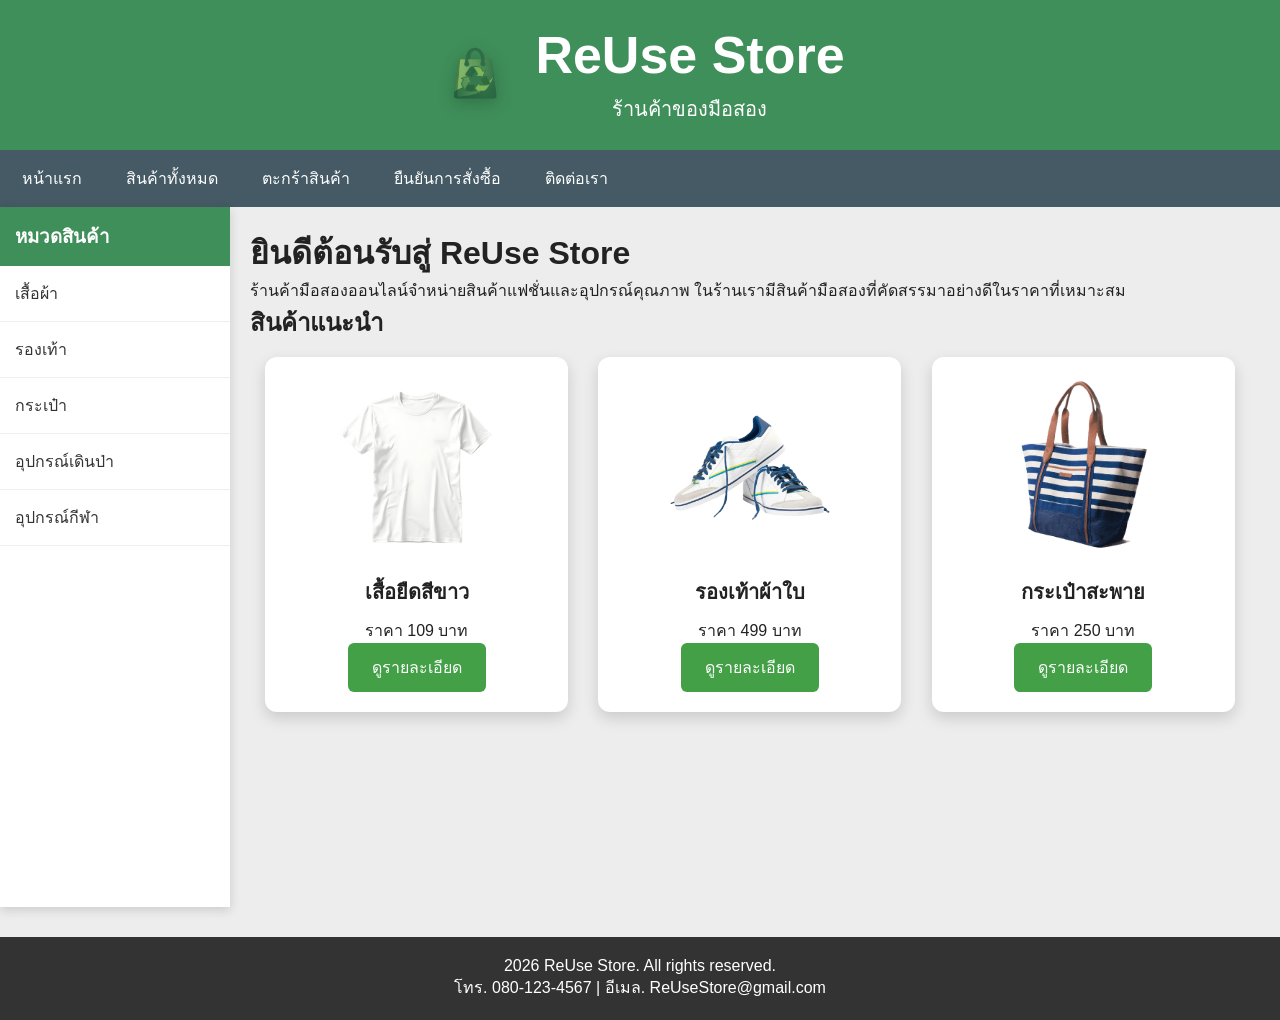
<file: index.html>
<!DOCTYPE html>
<html lang="th">
<head>
    <meta charset="UTF-8">
    <title>My Shop</title>
    <link rel="stylesheet" href="style.css">
</head>
<body>

<div class="header">
    <div class="logo-title">
        <img src="images/logo.png" alt="Logo" class="logo">
        <div>
            <h1>ReUse Store</h1>
            <p>ร้านค้าของมือสอง</p>
        </div>
    </div>
</div>

<div class="topmenu">
    <a href="index.html">หน้าแรก</a>
    <a href="products.html">สินค้าทั้งหมด</a>
    <a href="cart.html">ตะกร้าสินค้า</a>
    <a href="confirm.html">ยืนยันการสั่งซื้อ</a>
    <a href="#">ติดต่อเรา</a>
</div>

<div class="container">

    <div class="sidebar">
        <h3>หมวดสินค้า</h3>
        <ul>
            <li><a href="#">เสื้อผ้า</a></li>
            <li><a href="#">รองเท้า</a></li>
            <li><a href="#">กระเป๋า</a></li>
            <li><a href="#">อุปกรณ์เดินป่า</a></li>
            <li><a href="#">อุปกรณ์กีฬา</a></li>
        </ul>
    </div>

    <div class="content">

        <h1>ยินดีต้อนรับสู่ ReUse Store</h1>

        <p>
        ร้านค้ามือสองออนไลน์จำหน่ายสินค้าแฟชั่นและอุปกรณ์คุณภาพ
        ในร้านเรามีสินค้ามือสองที่คัดสรรมาอย่างดีในราคาที่เหมาะสม
        </p>

        <h2>สินค้าแนะนำ</h2>

        <div class="product">
            <img src="images/Shirt1.png" alt="">
            <h3>เสื้อยืดสีขาว</h3>
            <p>ราคา 109 บาท</p>
            <a href="product-detail-1.html">ดูรายละเอียด</a>
        </div>

        <div class="product">
            <img src="images/shoe1.png" alt="">
            <h3>รองเท้าผ้าใบ</h3>
            <p>ราคา 499 บาท</p>
            <a href="product-detail-1.html">ดูรายละเอียด</a>
        </div>

        <div class="product">
            <img src="images/bag1.png" alt="">
            <h3>กระเป๋าสะพาย</h3>
            <p>ราคา 250 บาท</p>
            <a href="product-detail-1.html">ดูรายละเอียด</a>
        </div>
        <div class="clear"></div>

    </div>

</div>

<div class="footer">
    <p>2026 ReUse Store. All rights reserved.</p>
    <p>โทร. 080-123-4567 | อีเมล. ReUseStore@gmail.com</p>
</div>

</body>
</html>
</file>
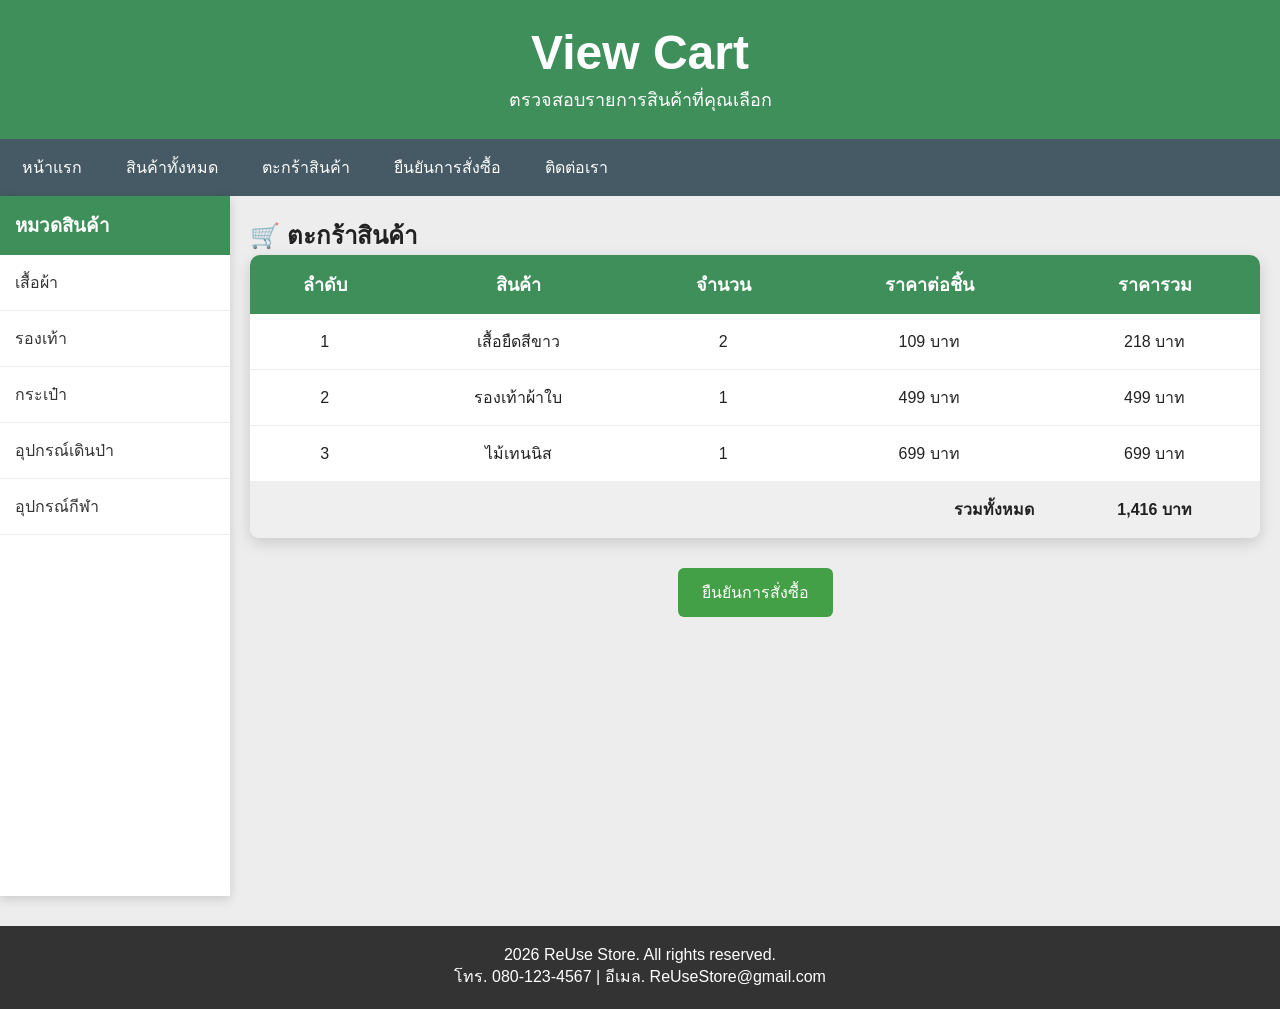
<file: cart.html>
<!DOCTYPE html>
<html lang="th">
<head>
    <meta charset="UTF-8">
    <title>ตะกร้าสินค้า</title>
    <link rel="stylesheet" href="style.css">
</head>

<body>

<div class="header">
    <h1>View Cart</h1>
    <p>ตรวจสอบรายการสินค้าที่คุณเลือก</p>
</div>

<div class="topmenu">
    <a href="index.html">หน้าแรก</a>
    <a href="products.html">สินค้าทั้งหมด</a>
    <a href="cart.html">ตะกร้าสินค้า</a>
    <a href="confirm.html">ยืนยันการสั่งซื้อ</a>
    <a href="#">ติดต่อเรา</a>
</div>

<div class="container">
    <div class="sidebar">
        <h3>หมวดสินค้า</h3>
        <ul>
            <li><a href="#">เสื้อผ้า</a></li>
            <li><a href="#">รองเท้า</a></li>
            <li><a href="#">กระเป๋า</a></li>
            <li><a href="#">อุปกรณ์เดินป่า</a></li>
            <li><a href="#">อุปกรณ์กีฬา</a></li>
        </ul>
    </div>
    <div class="content">

        <h2>🛒 ตะกร้าสินค้า</h2>

        <table class="cart-table">
            <thead>
                <tr>
                    <th>ลำดับ</th>
                    <th>สินค้า</th>
                    <th>จำนวน</th>
                    <th>ราคาต่อชิ้น</th>
                    <th>ราคารวม</th>
                </tr>
            </thead>

            <tbody>
                <tr>
                    <td>1</td>
                    <td>เสื้อยืดสีขาว</td>
                    <td>2</td>
                    <td>109 บาท</td>
                    <td>218 บาท</td>
                </tr>

                <tr>
                    <td>2</td>
                    <td>รองเท้าผ้าใบ</td>
                    <td>1</td>
                    <td>499 บาท</td>
                    <td>499 บาท</td>
                </tr>

                <tr>
                    <td>3</td>
                    <td>ไม้เทนนิส</td>
                    <td>1</td>
                    <td>699 บาท</td>
                    <td>699 บาท</td>
                </tr>

                <tr class="total">
                    <td colspan="4" style="text-align:right;">
                        <strong>รวมทั้งหมด</strong>
                    </td>
                    <td><strong>1,416 บาท</strong></td>
                </tr>
            </tbody>
        </table>

        <div class="button-area">
            <a href="confirm.html" class="btn">ยืนยันการสั่งซื้อ</a>
        </div>
        
    </div>

</div>

<div class="footer">
    <p>2026 ReUse Store. All rights reserved.</p>
    <p>โทร. 080-123-4567 | อีเมล. ReUseStore@gmail.com</p>
</div>

</body>
</html>
</file>
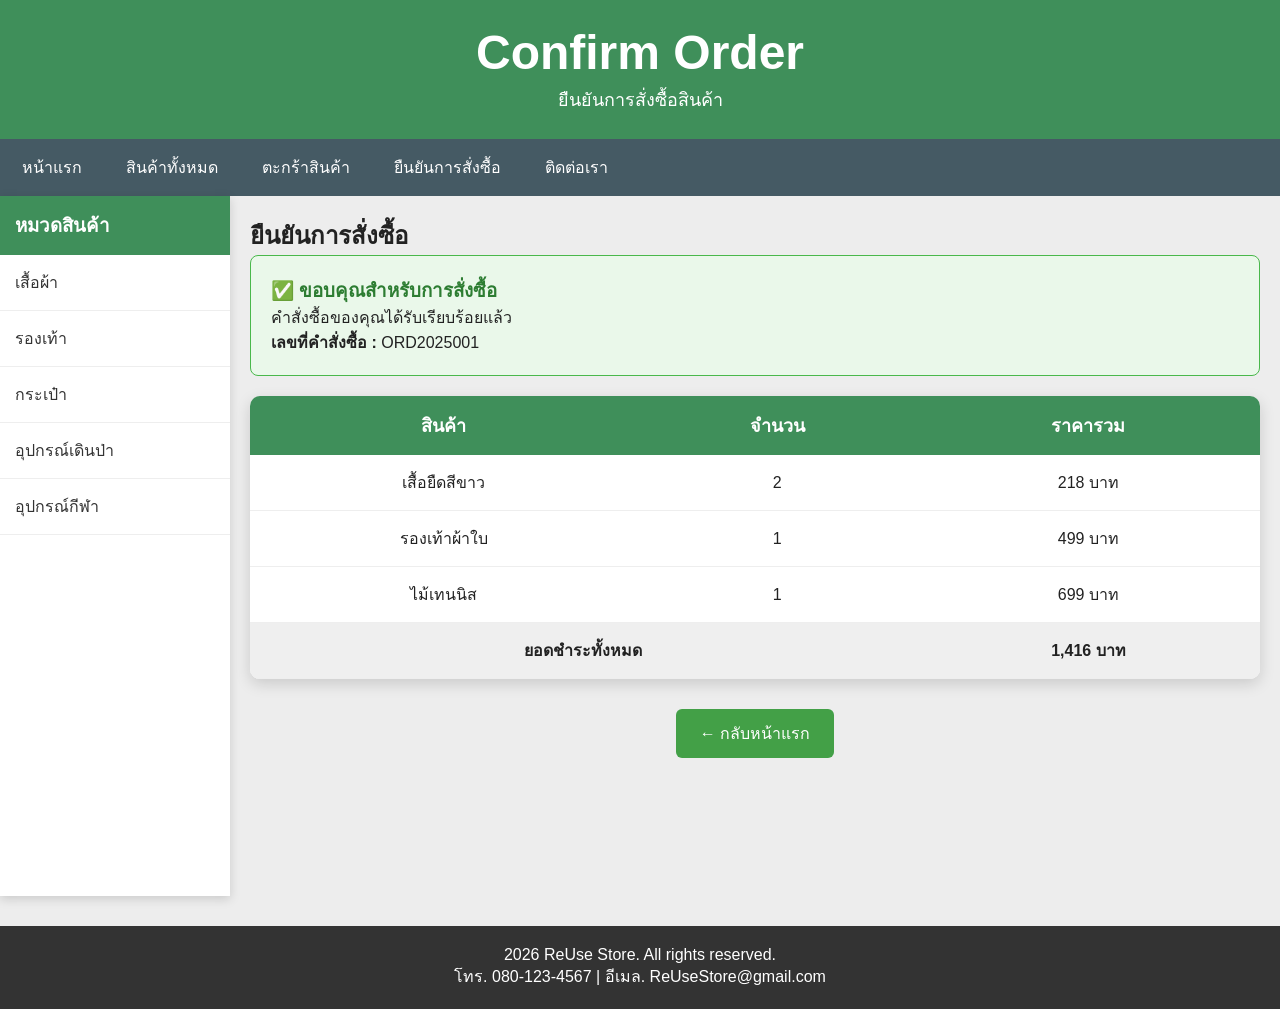
<file: confirm.html>
<!DOCTYPE html>
<html lang="th">
<head>
    <meta charset="UTF-8">
    <title>ยืนยันการสั่งซื้อ</title>
    <link rel="stylesheet" href="style.css">
</head>
<body>

<div class="header">
    <h1>Confirm Order</h1>
    <p>ยืนยันการสั่งซื้อสินค้า</p>
</div>

<div class="topmenu">
    <a href="index.html">หน้าแรก</a>
    <a href="products.html">สินค้าทั้งหมด</a>
    <a href="cart.html">ตะกร้าสินค้า</a>
    <a href="confirm.html">ยืนยันการสั่งซื้อ</a>
    <a href="#">ติดต่อเรา</a>
</div>

<div class="container">

    <div class="sidebar">
        <h3>หมวดสินค้า</h3>
        <ul>
            <li><a href="#">เสื้อผ้า</a></li>
            <li><a href="#">รองเท้า</a></li>
            <li><a href="#">กระเป๋า</a></li>
            <li><a href="#">อุปกรณ์เดินป่า</a></li>
            <li><a href="#">อุปกรณ์กีฬา</a></li>
        </ul>
    </div>
    <div class="content">

        <h2>ยืนยันการสั่งซื้อ</h2>

        <div class="success-box">
            <h3>✅ ขอบคุณสำหรับการสั่งซื้อ</h3>
            <p>คำสั่งซื้อของคุณได้รับเรียบร้อยแล้ว</p>
            <p><strong>เลขที่คำสั่งซื้อ :</strong> ORD2025001</p>
        </div>

        <table class="cart-table">

            <tr>
                <th>สินค้า</th>
                <th>จำนวน</th>
                <th>ราคารวม</th>
            </tr>

            <tr>
                <td>เสื้อยืดสีขาว</td>
                <td>2</td>
                <td>218 บาท</td>
            </tr>

            <tr>
                <td>รองเท้าผ้าใบ</td>
                <td>1</td>
                <td>499 บาท</td>
            </tr>

            <tr>
                <td>ไม้เทนนิส</td>
                <td>1</td>
                <td>699 บาท</td>

            <tr class="total">
                <td colspan="2"><strong>ยอดชำระทั้งหมด</strong></td>
                <td><strong>1,416 บาท</strong></td>
            </tr>

        </table>

        <div class="button-btn">
            <a href="index.html" class="btn">← กลับหน้าแรก</a>
        </div>

    </div>

</div>

<div class="footer">
    <p>2026 ReUse Store. All rights reserved.</p>
    <p>โทร. 080-123-4567 | อีเมล. ReUseStore@gmail.com</p>
</div>

</body>
</html>
</file>
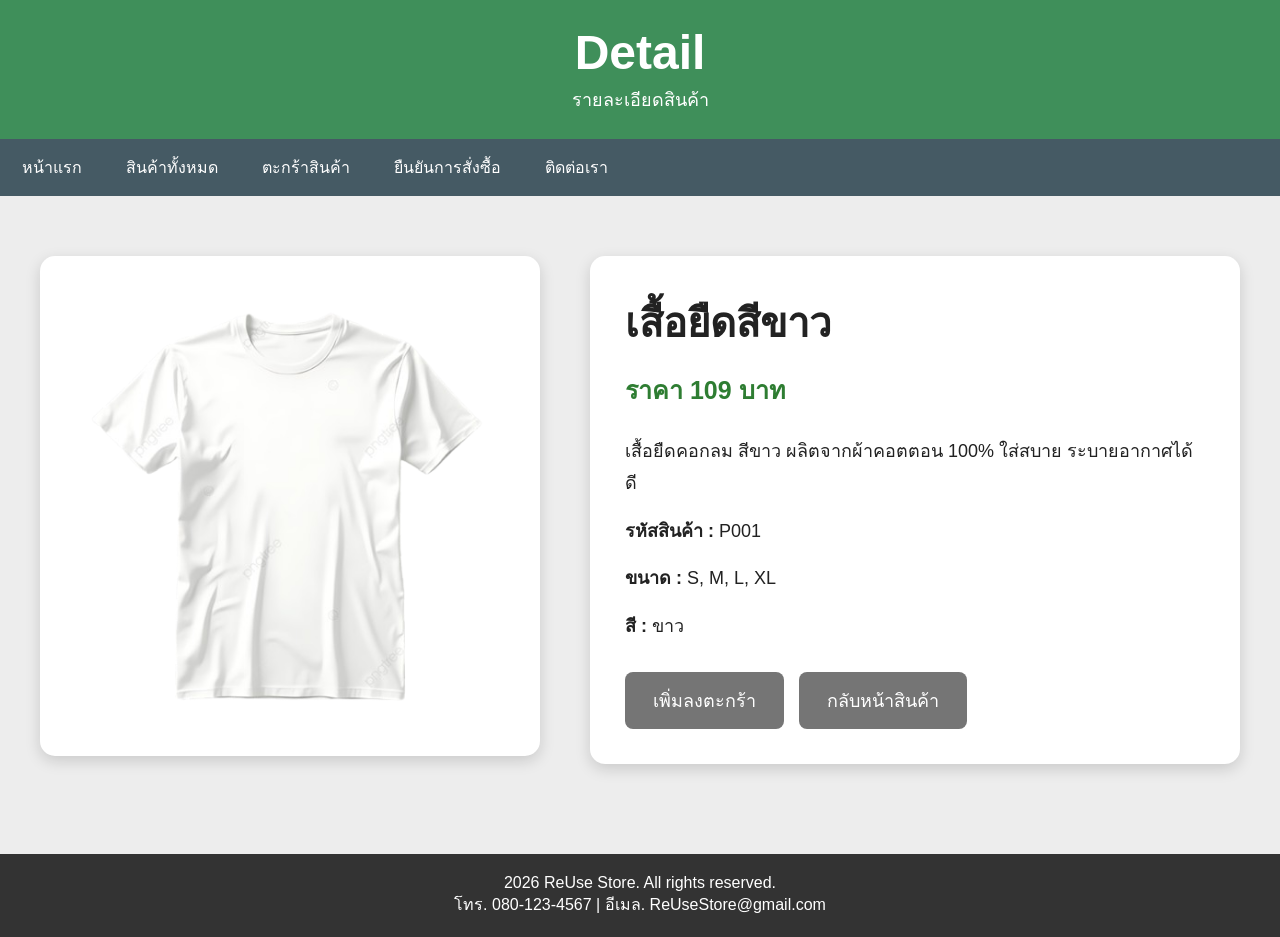
<file: product-detail-1.html>
<!DOCTYPE html>
<html lang="th">
<head>
    <meta charset="UTF-8">
    <title>รายละเอียดสินค้า</title>
    <link rel="stylesheet" href="style.css">
</head>
<body>

<div class="header">
    <h1>Detail</h1>
    <p>รายละเอียดสินค้า</p>
</div>

<div class="topmenu">
    <a href="index.html">หน้าแรก</a>
    <a href="products.html">สินค้าทั้งหมด</a>
    <a href="cart.html">ตะกร้าสินค้า</a>
    <a href="confirm.html">ยืนยันการสั่งซื้อ</a>
    <a href="#">ติดต่อเรา</a>
</div>

<div class="container">


    <div class="content">

        <div class="product-detail">

            <img src="images/Shirt1.png" alt="เสื้อยืดสีขาว" class="product-image">

            <div class="detail-box">
                <h2>เสื้อยืดสีขาว</h2>
                <h3>ราคา 109 บาท</h3>
                <p>เสื้อยืดคอกลม สีขาว ผลิตจากผ้าคอตตอน 100% ใส่สบาย ระบายอากาศได้ดี</p>
                <p><strong>รหัสสินค้า :</strong> P001</p>
                <p><strong>ขนาด :</strong> S, M, L, XL</p>
                <p><strong>สี :</strong> ขาว</p>
                <div class="button-group">
                    <a href="cart.html" class="btn">เพิ่มลงตะกร้า</a>
                    <a href="products.html" class="btn">กลับหน้าสินค้า</a>
                </div>
            </div>
        </div>
    </div>
</div>

<div class="footer">
    <p>2026 ReUse Store. All rights reserved.</p>
    <p>โทร. 080-123-4567 | อีเมล. ReUseStore@gmail.com</p>
</div>

</body>
</html>
</file>
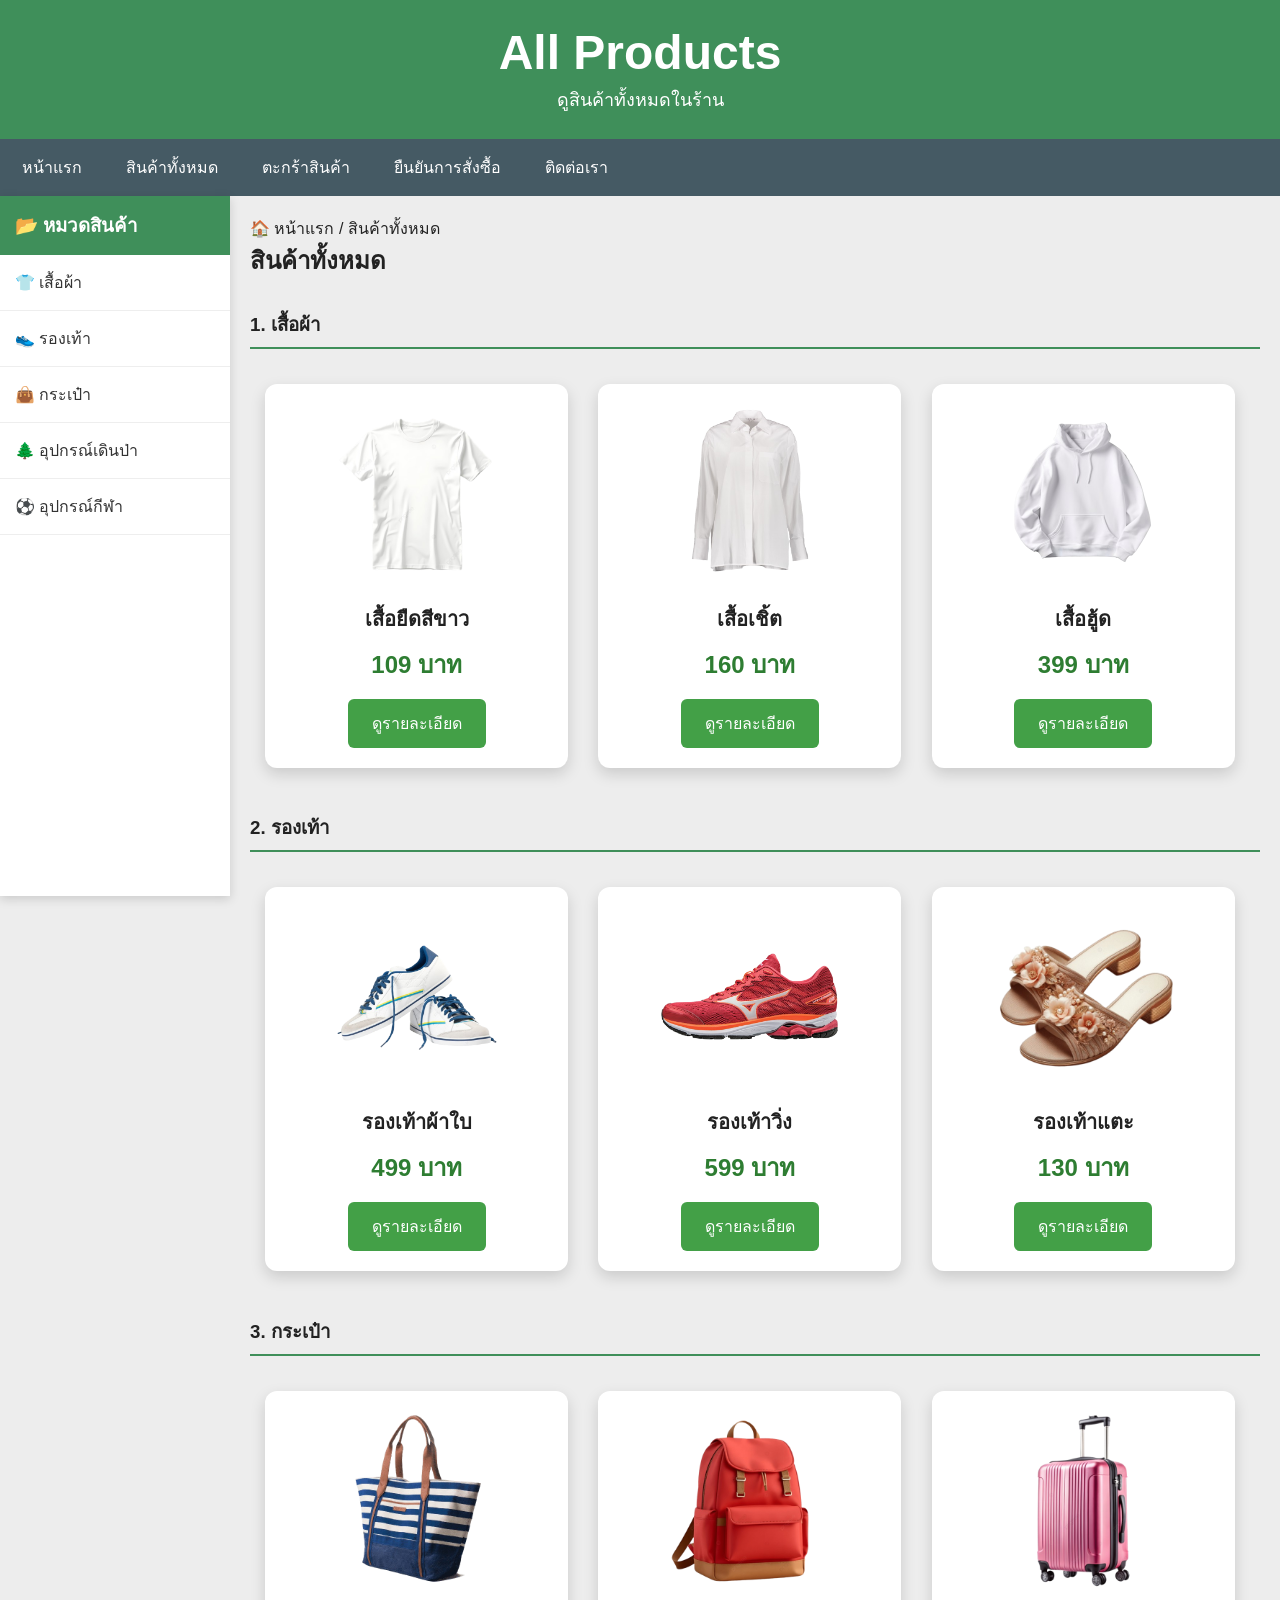
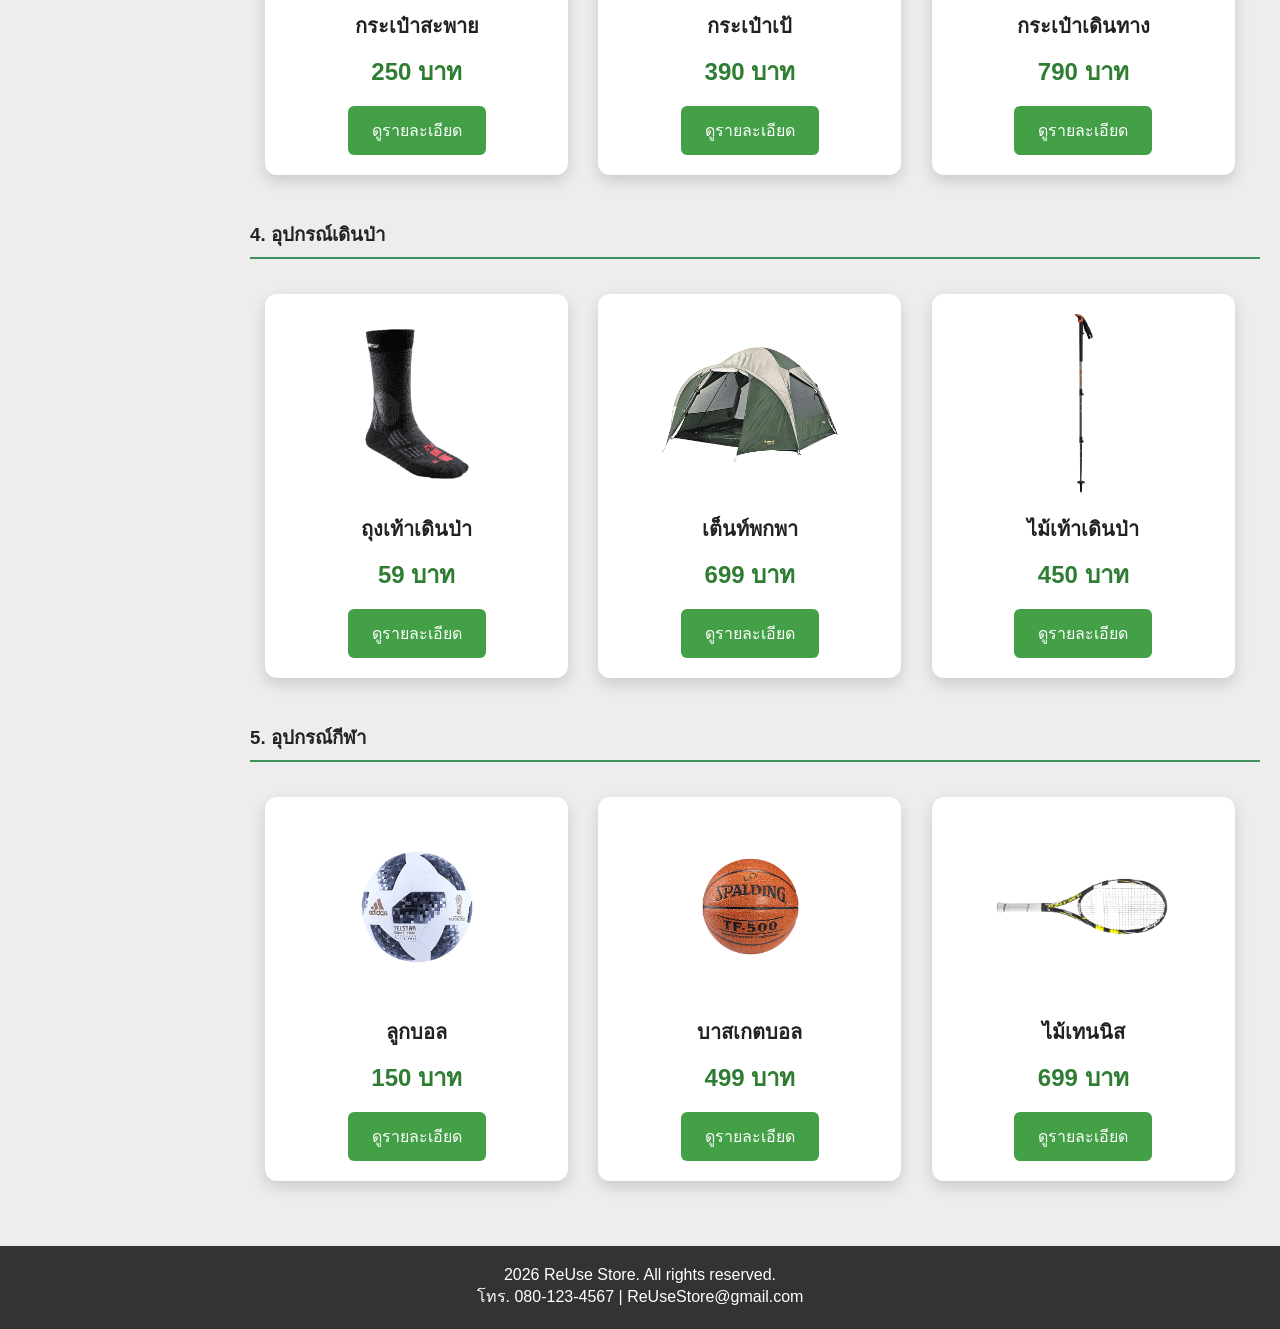
<file: products.html>
<!DOCTYPE html>
<html lang="th">
<head>
    <meta charset="UTF-8">
    <title>สินค้าทั้งหมด</title>
    <link rel="stylesheet" href="style.css">
</head>

<body>

<div class="header">
    <h1>All Products</h1>
    <p>ดูสินค้าทั้งหมดในร้าน</p>
</div>

<div class="topmenu">
    <a href="index.html">หน้าแรก</a>
    <a href="products.html">สินค้าทั้งหมด</a>
    <a href="cart.html">ตะกร้าสินค้า</a>
    <a href="confirm.html">ยืนยันการสั่งซื้อ</a>
    <a href="#">ติดต่อเรา</a>
</div>

<div class="container">
    <div class="sidebar">

        <h3>📂 หมวดสินค้า</h3>

        <ul>
            <li><a href="#">👕 เสื้อผ้า</a></li>
            <li><a href="#">👟 รองเท้า</a></li>
            <li><a href="#">👜 กระเป๋า</a></li>
            <li><a href="#">🌲 อุปกรณ์เดินป่า</a></li>
            <li><a href="#">⚽ อุปกรณ์กีฬา</a></li>
        </ul>

    </div>

    <div class="content">

        <div class="breadcrumb">
            🏠 หน้าแรก / สินค้าทั้งหมด
        </div>

        <h2>สินค้าทั้งหมด</h2>

        <h3 class="category">1. เสื้อผ้า</h3>

        <div class="product">
            <img src="images/Shirt1.png">
            <h3>เสื้อยืดสีขาว</h3>
            <p class="price">109 บาท</p>
            <a href="product-detail-1.html">ดูรายละเอียด</a>
        </div>

        <div class="product">
            <img src="images/Shirt2.png">
            <h3>เสื้อเชิ้ต</h3>
            <p class="price">160 บาท</p>
            <a href="product-detail-1.html">ดูรายละเอียด</a>
        </div>

        <div class="product">
            <img src="images/Shirt3.png">
            <h3>เสื้อฮู้ด</h3>
            <p class="price">399 บาท</p>
            <a href="product-detail-1.html">ดูรายละเอียด</a>
        </div>

        <div class="clear"></div>

        <h3 class="category">2. รองเท้า</h3>

        <div class="product">
            <img src="images/shoe1.png">
            <h3>รองเท้าผ้าใบ</h3>
            <p class="price">499 บาท</p>
            <a href="product-detail-1.html">ดูรายละเอียด</a>
        </div>

        <div class="product">
            <img src="images/shoe2.png">
            <h3>รองเท้าวิ่ง</h3>
            <p class="price">599 บาท</p>
            <a href="product-detail-1.html">ดูรายละเอียด</a>
        </div>

        <div class="product">
            <img src="images/shoe3.png">
            <h3>รองเท้าแตะ</h3>
            <p class="price">130 บาท</p>
            <a href="product-detail-1.html">ดูรายละเอียด</a>
        </div>

        <div class="clear"></div>

        <h3 class="category">3. กระเป๋า</h3>

        <div class="product">
            <img src="images/bag1.png">
            <h3>กระเป๋าสะพาย</h3>
            <p class="price">250 บาท</p>
            <a href="product-detail-1.html">ดูรายละเอียด</a>
        </div>

        <div class="product">
            <img src="images/bag2.png">
            <h3>กระเป๋าเป้</h3>
            <p class="price">390 บาท</p>
            <a href="product-detail-1.html">ดูรายละเอียด</a>
        </div>

        <div class="product">
            <img src="images/bag3.png">
            <h3>กระเป๋าเดินทาง</h3>
            <p class="price">790 บาท</p>
            <a href="product-detail-1.html">ดูรายละเอียด</a>
        </div>

        <div class="clear"></div>

        <h3 class="category">4. อุปกรณ์เดินป่า</h3>

        <div class="product">
            <img src="images/jungle1.png">
            <h3>ถุงเท้าเดินป่า</h3>
            <p class="price">59 บาท</p>
            <a href="product-detail-1.html">ดูรายละเอียด</a>
        </div>

        <div class="product">
            <img src="images/jungle2.png">
            <h3>เต็นท์พกพา</h3>
            <p class="price">699 บาท</p>
            <a href="product-detail-1.html">ดูรายละเอียด</a>
        </div>

        <div class="product">
            <img src="images/jungle3.png">
            <h3>ไม้เท้าเดินป่า</h3>
            <p class="price">450 บาท</p>
            <a href="product-detail-1.html">ดูรายละเอียด</a>
        </div>

        <div class="clear"></div>
        

        <h3 class="category">5. อุปกรณ์กีฬา</h3>

        <div class="product">
            <img src="images/sport1.png">
            <h3>ลูกบอล</h3>
            <p class="price">150 บาท</p>
            <a href="product-detail-1.html">ดูรายละเอียด</a>
        </div>

        <div class="product">
            <img src="images/sport2.png">
            <h3>บาสเกตบอล</h3>
            <p class="price">499 บาท</p>
            <a href="product-detail-1.html">ดูรายละเอียด</a>
        </div>

        <div class="product">
            <img src="images/sport3.png">
            <h3>ไม้เทนนิส</h3>
            <p class="price">699 บาท</p>
            <a href="product-detail-1.html">ดูรายละเอียด</a>
        </div>

        <div class="clear"></div>
 


    </div>

</div>

<div class="footer">
    <p>2026 ReUse Store. All rights reserved.</p>
    <p>โทร. 080-123-4567 | ReUseStore@gmail.com</p>
</div>

</body>
</file>
<file: style.css>
*{
    margin:0;
    padding:0;
    box-sizing:border-box;
    font-family:Arial, Helvetica, sans-serif;
}

body{
    background:#ededed;
    color:#222;
}

.header{
    background: #3F8F5A;
    color:#fff;
    text-align:center;
    padding:25px;
}

.header h1{
    font-size:48px;
}

.header p{
    margin-top:5px;
    font-size:18px;
}
.logo-title{
    display:flex;
    justify-content:center;
    align-items:center;
    gap:20px;
}

.logo{
    width:90px;
    height:90px;
    object-fit:contain;
}

.logo-title h1{
    margin:0;
    font-size:52px;
}

.logo-title p{
    margin-top:8px;
    font-size:20px;
}
.logo{
    width:80px;
    filter:drop-shadow(0 4px 8px rgba(0,0,0,.25));
}

.topmenu{
    background:#455a64;
    overflow:hidden;
}

.topmenu a{
    float:left;
    color:#fff;
    text-decoration:none;
    padding:16px 22px;
    transition:.3s;
}

.topmenu a:hover{
    background:#66bb6a;
}

/* Layout */
.container{
    width:100%;
    display:flex;
    align-items:flex-start;
}

.sidebar{
    width:230px;
    min-height:700px;
    background:#fff;
    box-shadow:0 3px 10px rgba(0,0,0,.15);
}

.content{
    flex:1;
    padding:20px;
}

.sidebar h3{
    background:#3F8F5A;
    color:#fff;
    padding:15px;
}

.sidebar ul{
    list-style:none;
}

.sidebar li{
    border-bottom:1px solid #eee;
}

.sidebar a{
    display:block;
    color:#333;
    text-decoration:none;
    padding:15px;
    transition:.3s;
}

.sidebar a:hover{
    background:#f4f4f4;
}

.content{
    flex:1;
    padding:20px;
}

.clear{
    clear:both;
}

.category{
    margin:30px 0 20px;
    padding-bottom:8px;
    border-bottom:2px solid #3f8f5a;
}

.product{
    float:left;
    width:30%;
    margin:1.5%;
    background:#fff;
    border-radius:12px;
    text-align:center;
    padding:20px;
    box-shadow:0 6px 15px rgba(0,0,0,.15);
    transition:.35s;
}

.product:hover{
    transform:translateY(-10px);
    box-shadow:0 15px 30px rgba(0,0,0,.25);
}

.product img{
    width:180px;
    height:180px;
    object-fit:contain;
    transition:.35s;
}

.product:hover img{
    transform:scale(1.08);
}

.product h3{
    margin:15px 0 10px;
    font-size:20px;
}

.price{
    color:#2e7d32;
    font-size:24px;
    font-weight:bold;
    margin-bottom:15px;
}

.btn,
.btn-buy,
.product a{
    display:inline-block;
    padding:12px 24px;
    border-radius:6px;
    color:#fff;
    text-decoration:none;
    transition:.3s;
}

.product a{
    background:#43a047;
}

.product a:hover{
    background:#2e7d32;
    transform:scale(1.05);

}
.btn{
    background:#757575;
}

.btn:hover{
    background:#616161;
}

.product-detail{
    width: 1200px;
    margin:40px auto;
    display:flex;
    justify-content:center;
    align-items:flex-start;
    gap:50px;
}

.product-image{
    width:500px;
    background:#fff;
    padding:20px;
    border-radius:15px;
    box-shadow:0 5px 15px rgba(0,0,0,.15);
}

.product-image img{
    width:100%;
    display:block;
}

.detail-box{
    width:650px;
    background:#fff;
    padding:35px;
    border-radius:15px;
    box-shadow:0 5px 15px rgba(0,0,0,.15);
}

.detail-box h2{
    font-size:40px;
    margin-bottom:15px;
}

.detail-box h3{
    color:#2e7d32;
    font-size:25px;
    margin-bottom:25px;
}

.detail-box p{
    font-size:18px;
    line-height:1.8;
    margin-bottom:15px;
}

/* ปุ่ม */
.button-group{
    margin-top:30px;
    display:flex;
    gap:15px;
}

.button-group .btn-buy{
    background:#43a047;
    color:#fff;
    padding:14px 28px;
    border-radius:8px;
    text-decoration:none;
    font-size:18px;
}

.button-group .btn-buy:hover{
    background:#2e7d32;
}

.button-group .btn{
    background:#757575;
    color:#fff;
    padding:14px 28px;
    border-radius:8px;
    text-decoration:none;
    font-size:18px;
}

.button-group .btn:hover{
    background:#616161;
}

.cart-table{
    width:100%;
    border-collapse:collapse;
    background:#fff;
    border-radius:10px;
    overflow:hidden;
    box-shadow:0 5px 15px rgba(0,0,0,.15);
}

.cart-table th{
    background:#3F8F5A;
    color:#fff;
    padding:15px;
    font-size:18px;
}

.cart-table td{
    padding:15px;
    text-align:center;
    border-bottom:1px solid #eee;
}

.cart-table tbody tr:hover{
    background:#f7f7f7;
}

.total{
    background:#efefef;
    font-weight:bold;
}

.button-area{
    display:flex;
    justify-content:center;
    gap:15px;
    margin:30px 0;
}
.button-area a{
    display:inline-block;
    padding:12px 24px;
    border-radius:6px;
    color:#fff;
    text-decoration:none;
    transition:.3s;
}
.button-area a{
    background:#43a047;
}

.button-area a:hover{
    background:#2e7d32;
    transform:scale(1.05);
}

.button-btn{
    display:flex;
    justify-content:center;
    gap:15px;
    margin:30px 0;
}

.button-btn a{
    display:inline-block;
    padding:12px 24px;
    border-radius:6px;
    color:#fff;
    text-decoration:none;
    transition:.3s;
}
.button-btn a{
    background:#43a047;
}

.button-btn a:hover{
    background:#2e7d32;
    transform:scale(1.05);
}

.button-group a:hover{
    background:#2e7d32;
    transform:scale(1.05);
}

.confirm-box{
    background:#fff;
    padding:25px;
    border-radius:10px;
    box-shadow:0 5px 15px rgba(0,0,0,.12);
}

.success-box{
    background:#eaf8ea;
    border:1px solid #49b84b;
    padding:20px;
    border-radius:8px;
    margin-bottom:20px;
}

.success-box h3{
    color:#2d7d32;
}

.footer{
    clear:both;
    background:#333;
    color:#fff;
    text-align:center;
    padding:20px;
    margin-top:30px;
}
</file>
